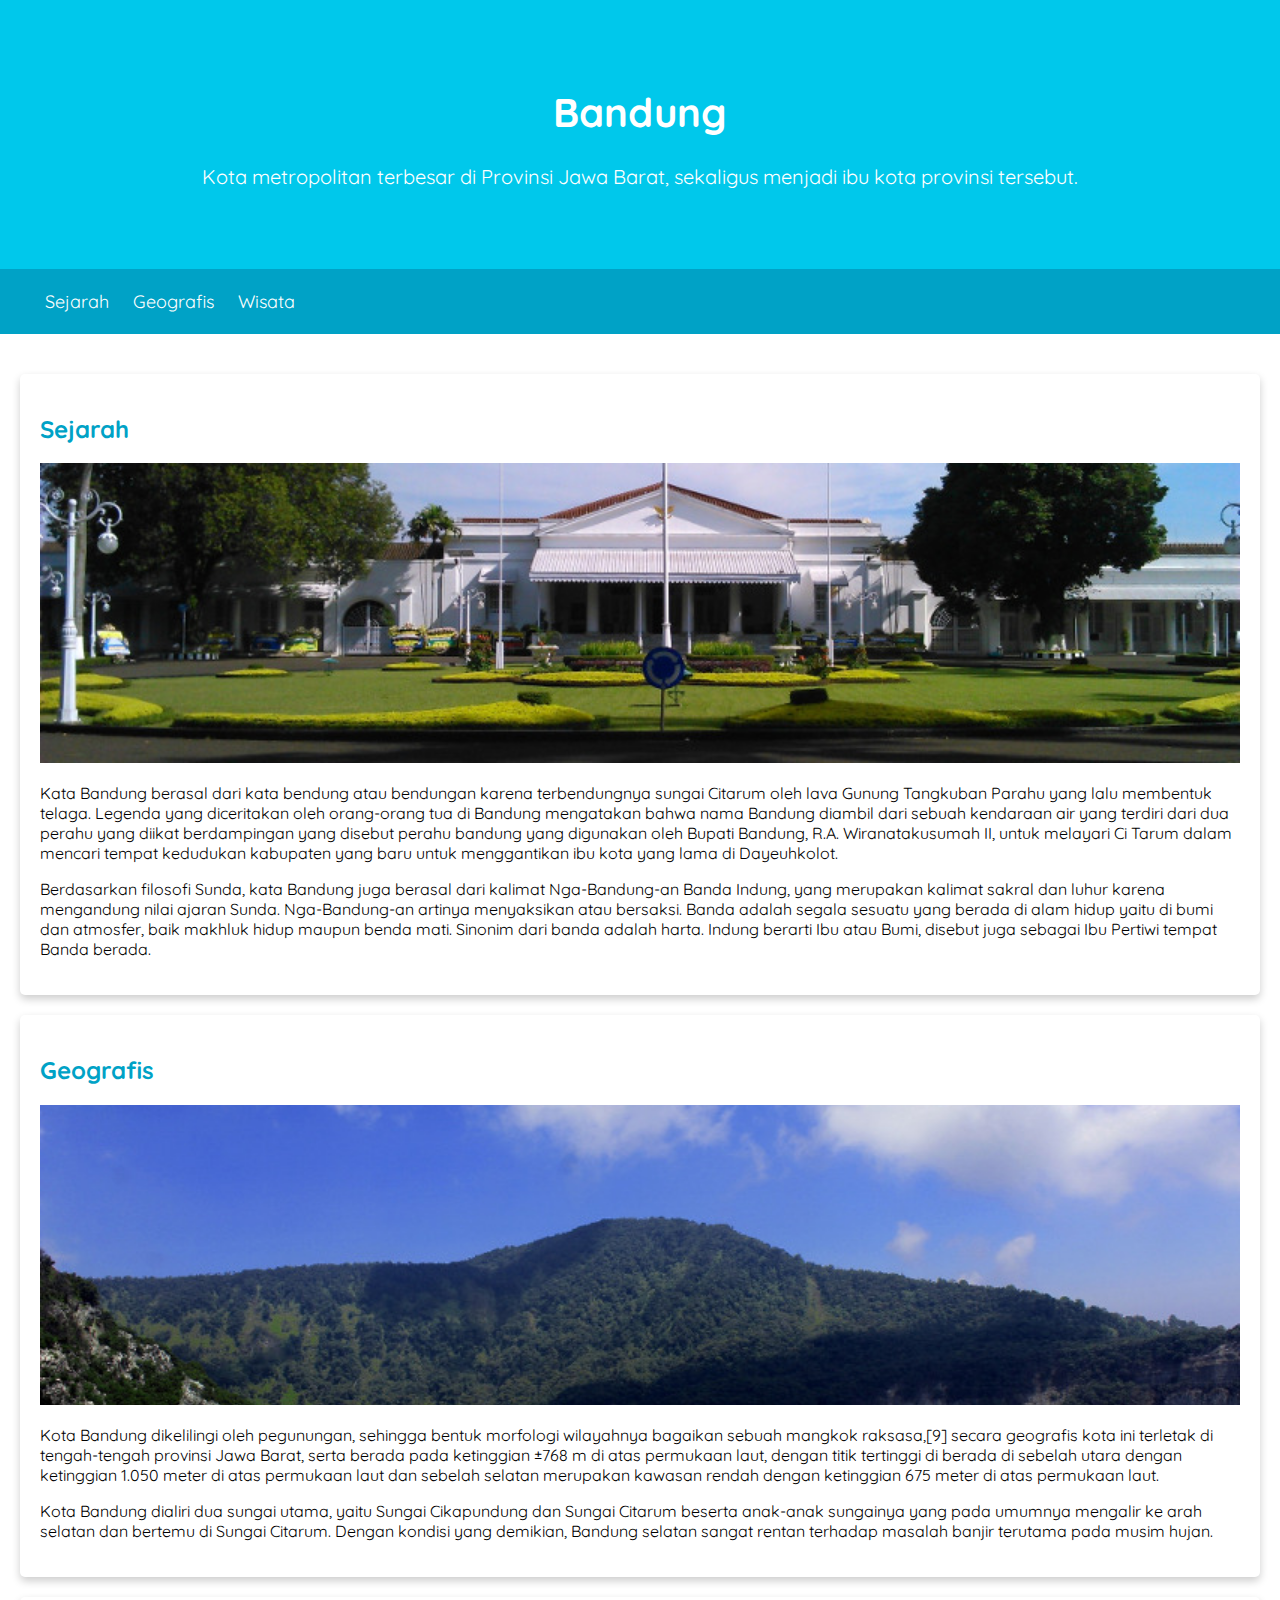
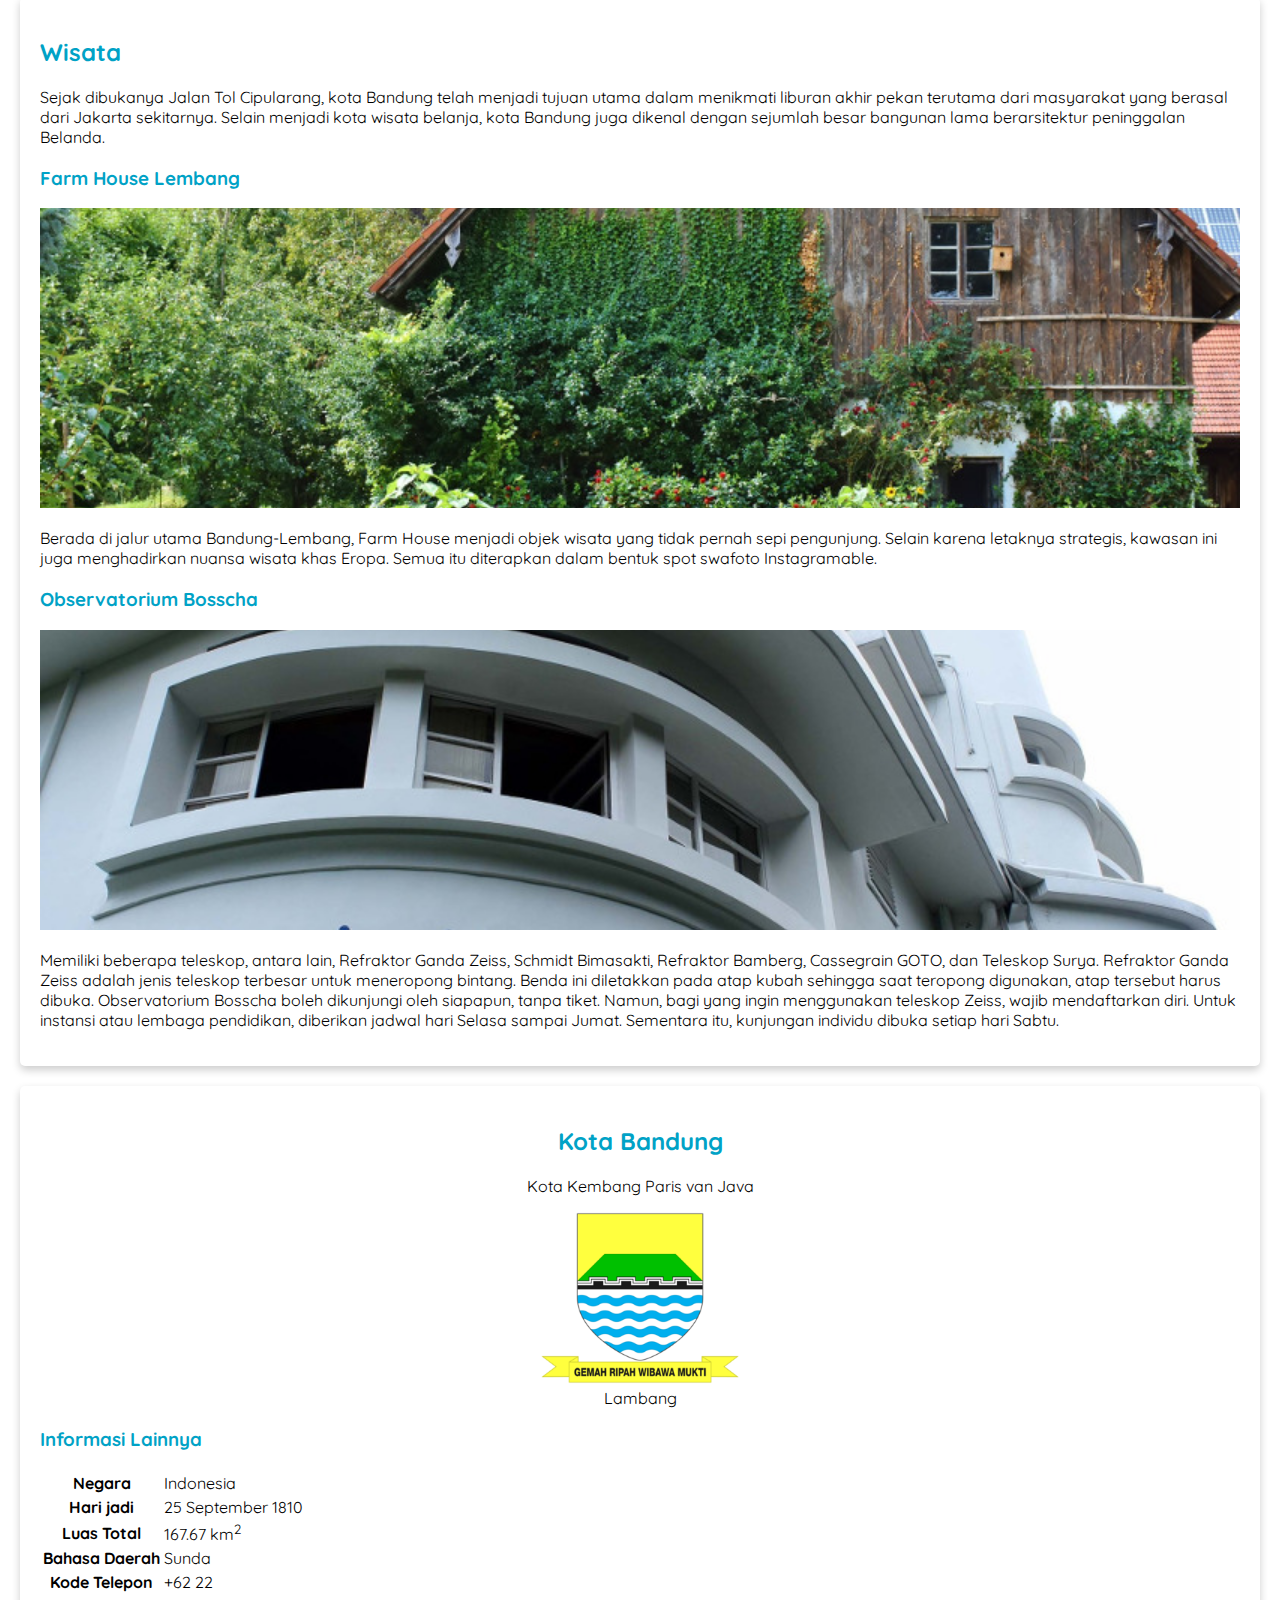
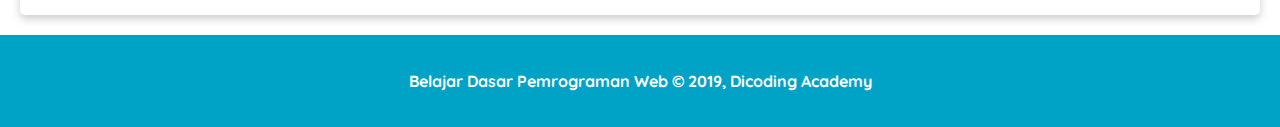
<file: Dicoding/Belajar Dasar Pengembangan Web/Pendalaman CSS/a123-webdasar-labs-502-mengatur-box-model-pada-halaman-profil/a123-webdasar-labs-502-mengatur-box-model-pada-halaman-profil/halaman-profil-bandung/index.html>
<!DOCTYPE html>
<html>
  <head>
    <meta charset="utf-8" />
    <title>Halaman Profil Bandung</title>

    <!-- My Own Styles -->
    <link rel="stylesheet" href="assets/styles/style.css" />

    <!-- Google Fonts -->
    <link rel="preconnect" href="https://fonts.googleapis.com" />
    <link rel="preconnect" href="https://fonts.gstatic.com" crossorigin />
    <link
      href="https://fonts.googleapis.com/css2?family=Quicksand:wght@400;700&display=swap"
      rel="stylesheet"
    />
  </head>

  <body>
    <header>
      <div class="jumbotron">
        <h1>Bandung</h1>
        <p>
          Kota metropolitan terbesar di Provinsi Jawa Barat, sekaligus menjadi ibu kota provinsi
          tersebut.
        </p>
      </div>

      <nav>
        <ul>
          <li>
            <a href="#sejarah">Sejarah</a>
          </li>
          <li>
            <a href="#geografis">Geografis</a>
          </li>
          <li>
            <a href="#wisata">Wisata</a>
          </li>
        </ul>
      </nav>
    </header>

    <main>
      <!-- Konten artikel -->
      <div id="content">
        <article id="sejarah" class="card">
          <h2>Sejarah</h2>
          <img src="assets/image/history.jpg" alt="sejarah" class="featured-image" />
          <p>
            Kata Bandung berasal dari kata bendung atau bendungan karena terbendungnya sungai
            Citarum oleh lava Gunung Tangkuban Parahu yang lalu membentuk telaga. Legenda yang
            diceritakan oleh orang-orang tua di Bandung mengatakan bahwa nama Bandung diambil dari
            sebuah kendaraan air yang terdiri dari dua perahu yang diikat berdampingan yang disebut
            perahu bandung yang digunakan oleh Bupati Bandung, R.A. Wiranatakusumah II, untuk
            melayari Ci Tarum dalam mencari tempat kedudukan kabupaten yang baru untuk menggantikan
            ibu kota yang lama di Dayeuhkolot.
          </p>

          <p>
            Berdasarkan filosofi Sunda, kata Bandung juga berasal dari kalimat Nga-Bandung-an Banda
            Indung, yang merupakan kalimat sakral dan luhur karena mengandung nilai ajaran Sunda.
            Nga-Bandung-an artinya menyaksikan atau bersaksi. Banda adalah segala sesuatu yang
            berada di alam hidup yaitu di bumi dan atmosfer, baik makhluk hidup maupun benda mati.
            Sinonim dari banda adalah harta. Indung berarti Ibu atau Bumi, disebut juga sebagai Ibu
            Pertiwi tempat Banda berada.
          </p>
        </article>

        <article id="geografis" class="card">
          <h2>Geografis</h2>
          <img src="assets/image/geografis.jpg" alt="geografis" class="featured-image" />
          <p>
            Kota Bandung dikelilingi oleh pegunungan, sehingga bentuk morfologi wilayahnya bagaikan
            sebuah mangkok raksasa,[9] secara geografis kota ini terletak di tengah-tengah provinsi
            Jawa Barat, serta berada pada ketinggian ±768 m di atas permukaan laut, dengan titik
            tertinggi di berada di sebelah utara dengan ketinggian 1.050 meter di atas permukaan
            laut dan sebelah selatan merupakan kawasan rendah dengan ketinggian 675 meter di atas
            permukaan laut.
          </p>

          <p>
            Kota Bandung dialiri dua sungai utama, yaitu Sungai Cikapundung dan Sungai Citarum
            beserta anak-anak sungainya yang pada umumnya mengalir ke arah selatan dan bertemu di
            Sungai Citarum. Dengan kondisi yang demikian, Bandung selatan sangat rentan terhadap
            masalah banjir terutama pada musim hujan.
          </p>
        </article>

        <article id="wisata" class="card">
          <h2>Wisata</h2>
          <p>
            Sejak dibukanya Jalan Tol Cipularang, kota Bandung telah menjadi tujuan utama dalam
            menikmati liburan akhir pekan terutama dari masyarakat yang berasal dari Jakarta
            sekitarnya. Selain menjadi kota wisata belanja, kota Bandung juga dikenal dengan
            sejumlah besar bangunan lama berarsitektur peninggalan Belanda.
          </p>

          <section>
            <h3>Farm House Lembang</h3>
            <img src="assets/image/farm-house.jpg" alt="farm house" class="featured-image" />
            <p>
              Berada di jalur utama Bandung-Lembang, Farm House menjadi objek wisata yang tidak
              pernah sepi pengunjung. Selain karena letaknya strategis, kawasan ini juga
              menghadirkan nuansa wisata khas Eropa. Semua itu diterapkan dalam bentuk spot swafoto
              Instagramable.
            </p>
          </section>

          <section>
            <h3>Observatorium Bosscha</h3>
            <img src="assets/image/bosscha.jpg" alt="bosscha" class="featured-image" />
            <p>
              Memiliki beberapa teleskop, antara lain, Refraktor Ganda Zeiss, Schmidt Bimasakti,
              Refraktor Bamberg, Cassegrain GOTO, dan Teleskop Surya. Refraktor Ganda Zeiss adalah
              jenis teleskop terbesar untuk meneropong bintang. Benda ini diletakkan pada atap kubah
              sehingga saat teropong digunakan, atap tersebut harus dibuka. Observatorium Bosscha
              boleh dikunjungi oleh siapapun, tanpa tiket. Namun, bagi yang ingin menggunakan
              teleskop Zeiss, wajib mendaftarkan diri. Untuk instansi atau lembaga pendidikan,
              diberikan jadwal hari Selasa sampai Jumat. Sementara itu, kunjungan individu dibuka
              setiap hari Sabtu.
            </p>
          </section>
        </article>
      </div>

      <!-- Konten samping -->
      <aside>
        <article class="profile card">
          <header>
            <h2>Kota Bandung</h2>
            <p>Kota Kembang Paris van Java</p>
            <figure>
              <img src="assets/image/bandung-badge.png" />
              <figcaption>Lambang</figcaption>
            </figure>
          </header>

          <section>
            <h3>Informasi Lainnya</h3>

            <table>
              <tr>
                <th>Negara</th>
                <td>Indonesia</td>
              </tr>
              <tr>
                <th>Hari jadi</th>
                <td>25 September 1810</td>
              </tr>
              <tr>
                <th>Luas Total</th>
                <td>167.67 km<sup>2</sup></td>
              </tr>
              <tr>
                <th>Bahasa Daerah</th>
                <td>Sunda</td>
              </tr>
              <tr>
                <th>Kode Telepon</th>
                <td>+62 22</td>
              </tr>
            </table>
          </section>
        </article>
      </aside>
    </main>

    <footer>
      <p>Belajar Dasar Pemrograman Web &#169; 2019, Dicoding Academy</p>
    </footer>
  </body>
</html>
</file>
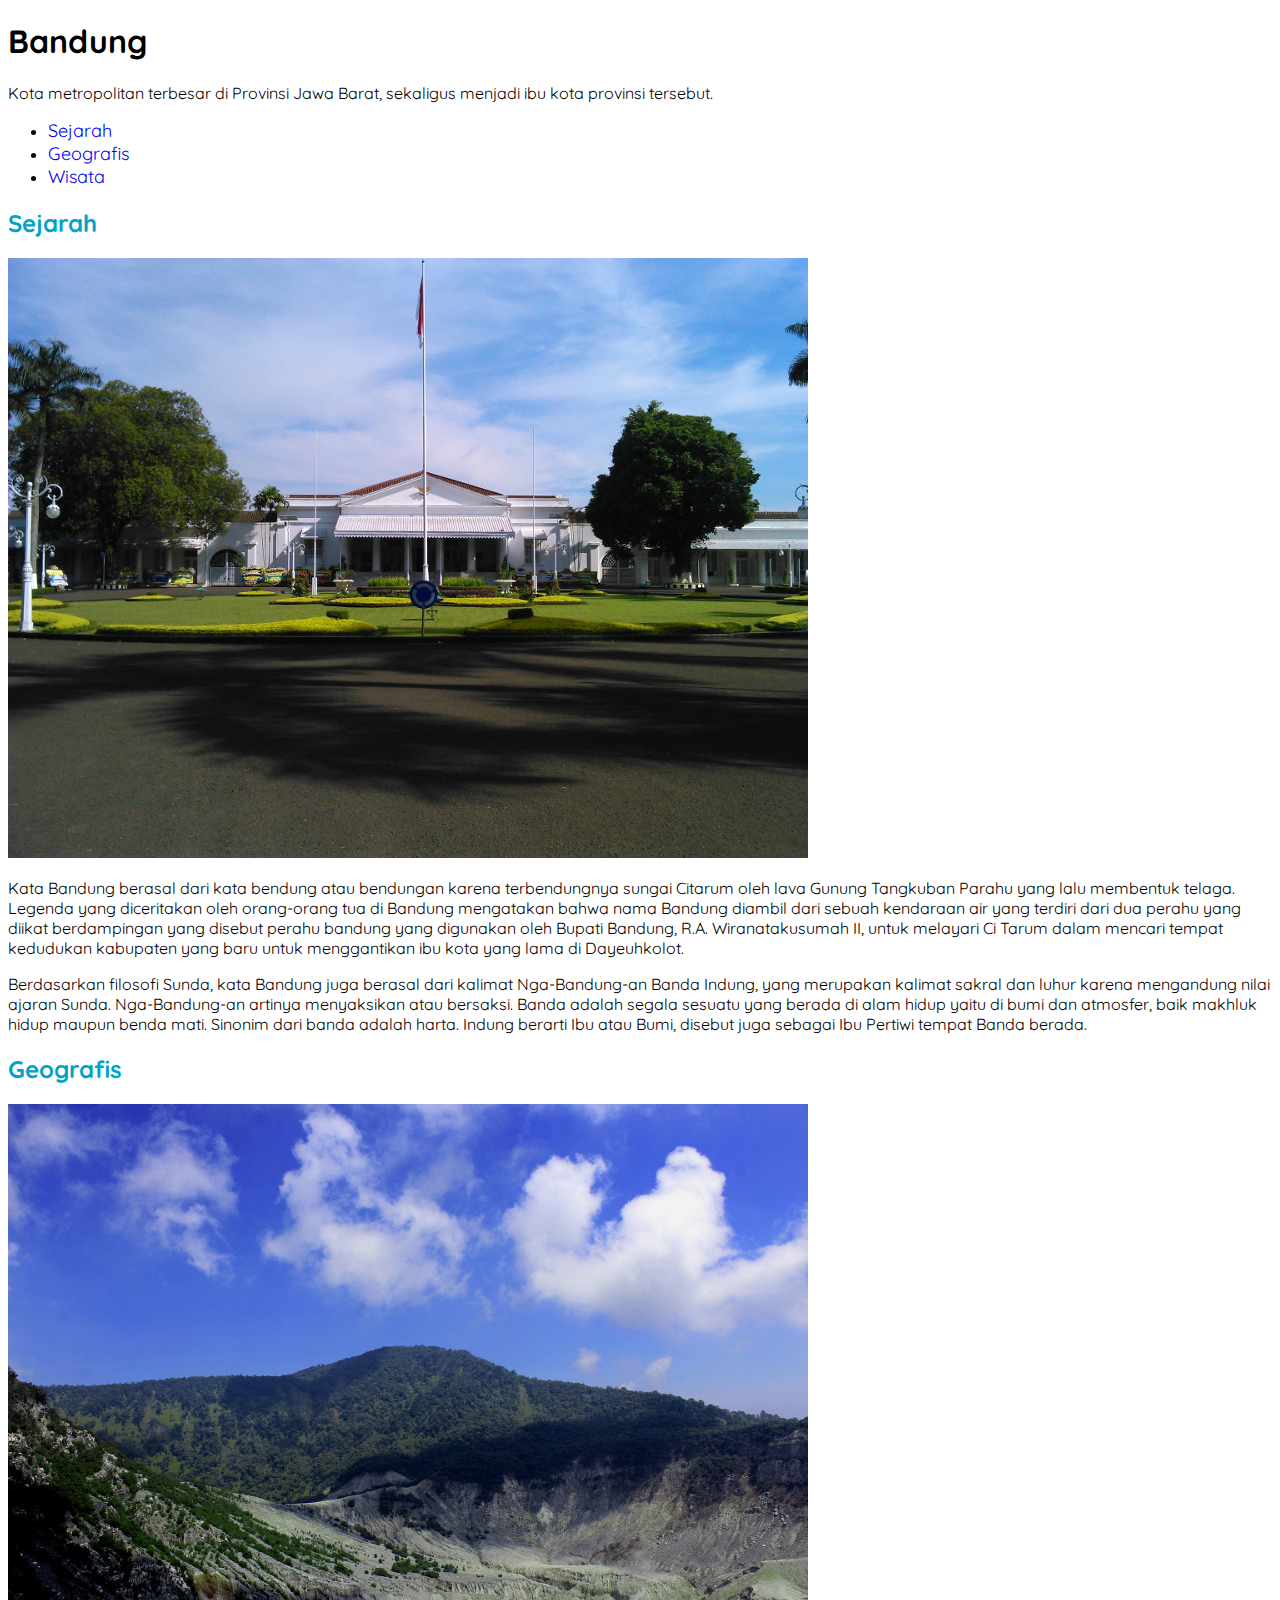
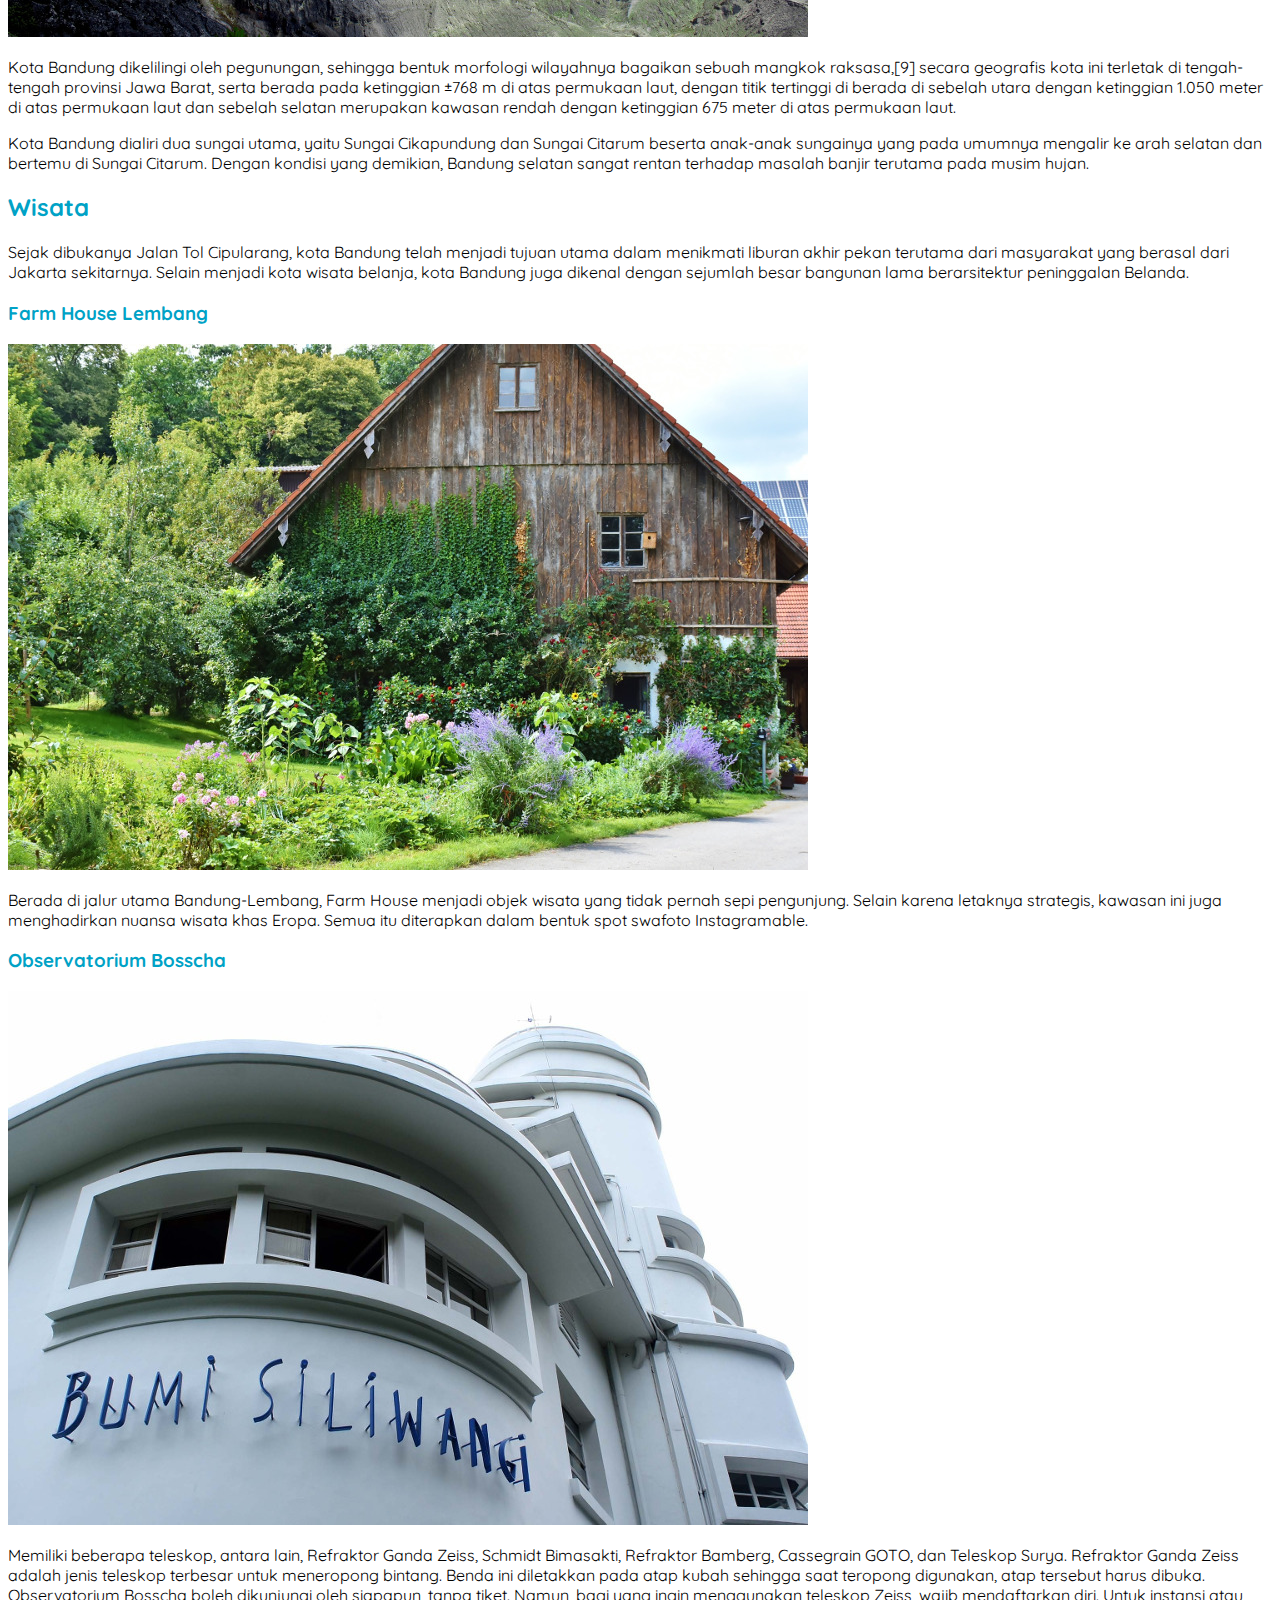
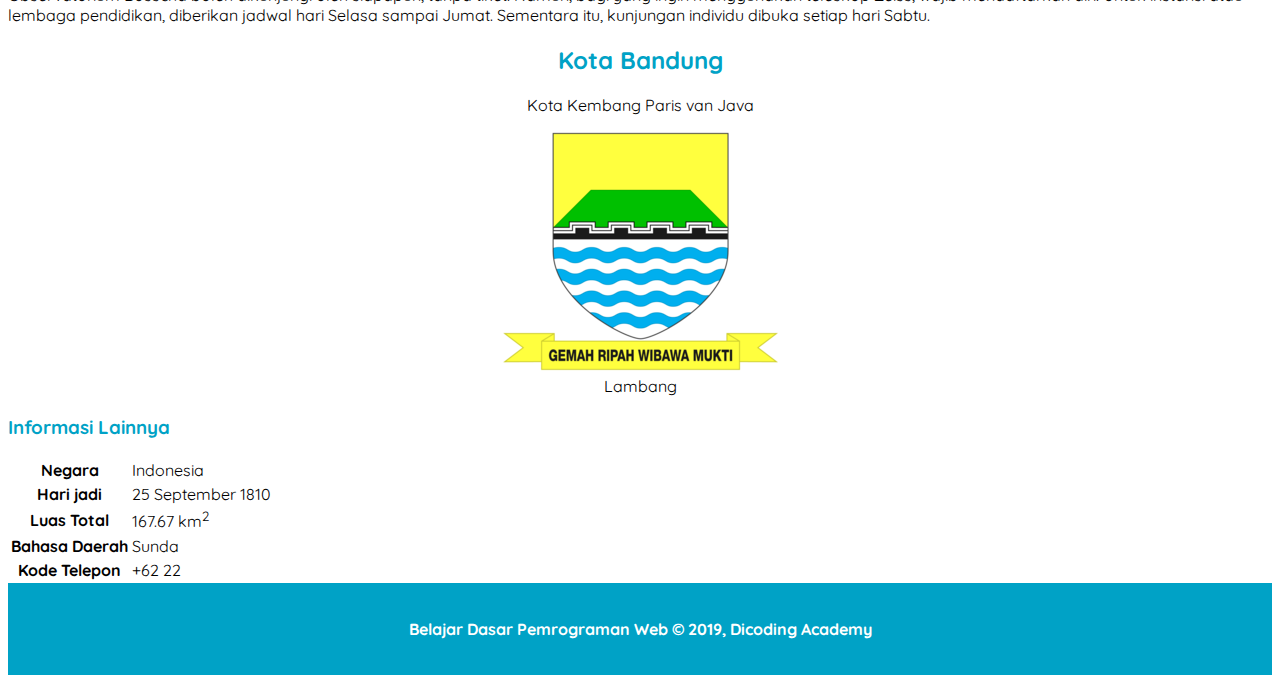
<file: Dicoding/Belajar Dasar Pengembangan Web/Pendalaman CSS/Menerapkan-Font-Styling-Pada-Halaman-Pofil/Menerapkan-Font-Styling-Pada-Halaman-Profil/halaman-profil-bandung/index.html>
<!DOCTYPE html>
<html>

<head>
  <meta charset="utf-8" />
  <title>Halaman Profil Bandung</title>

  <!-- My Own Styles -->
  <link rel="stylesheet" href="assets/styles/style.css" />

  <!-- Google Fonts -->
  <link rel="preconnect" href="https://fonts.googleapis.com" />
  <link rel="preconnect" href="https://fonts.gstatic.com" crossorigin />
  <link href="https://fonts.googleapis.com/css2?family=Quicksand:wght@400;700&display=swap" rel="stylesheet" />
</head>

<body>
  <header>
    <div class="jumbotron">
      <h1>Bandung</h1>
      <p>
        Kota metropolitan terbesar di Provinsi Jawa Barat, sekaligus menjadi ibu kota provinsi
        tersebut.
      </p>
    </div>
    <nav>
      <ul>
        <li>
          <a href="#sejarah">Sejarah</a>
        </li>
        <li>
          <a href="#geografis">Geografis</a>
        </li>
        <li>
          <a href="#wisata">Wisata</a>
        </li>
      </ul>
    </nav>
  </header>

  <main>
    <!-- Konten artikel -->
    <div id="content">
      <article id="sejarah">
        <h2>Sejarah</h2>
        <img src="assets/image/history.jpg" alt="sejarah" class="featured-image" />
        <p>
          Kata Bandung berasal dari kata bendung atau bendungan karena terbendungnya sungai
          Citarum oleh lava Gunung Tangkuban Parahu yang lalu membentuk telaga. Legenda yang
          diceritakan oleh orang-orang tua di Bandung mengatakan bahwa nama Bandung diambil dari
          sebuah kendaraan air yang terdiri dari dua perahu yang diikat berdampingan yang disebut
          perahu bandung yang digunakan oleh Bupati Bandung, R.A. Wiranatakusumah II, untuk
          melayari Ci Tarum dalam mencari tempat kedudukan kabupaten yang baru untuk menggantikan
          ibu kota yang lama di Dayeuhkolot.
        </p>

        <p>
          Berdasarkan filosofi Sunda, kata Bandung juga berasal dari kalimat Nga-Bandung-an Banda
          Indung, yang merupakan kalimat sakral dan luhur karena mengandung nilai ajaran Sunda.
          Nga-Bandung-an artinya menyaksikan atau bersaksi. Banda adalah segala sesuatu yang
          berada di alam hidup yaitu di bumi dan atmosfer, baik makhluk hidup maupun benda mati.
          Sinonim dari banda adalah harta. Indung berarti Ibu atau Bumi, disebut juga sebagai Ibu
          Pertiwi tempat Banda berada.
        </p>
      </article>

      <article id="geografis">
        <h2>Geografis</h2>
        <img src="assets/image/geografis.jpg" alt="geografis" class="featured-image" />

        <p>
          Kota Bandung dikelilingi oleh pegunungan, sehingga bentuk morfologi wilayahnya bagaikan
          sebuah mangkok raksasa,[9] secara geografis kota ini terletak di tengah-tengah provinsi
          Jawa Barat, serta berada pada ketinggian ±768 m di atas permukaan laut, dengan titik
          tertinggi di berada di sebelah utara dengan ketinggian 1.050 meter di atas permukaan
          laut dan sebelah selatan merupakan kawasan rendah dengan ketinggian 675 meter di atas
          permukaan laut.
        </p>

        <p>
          Kota Bandung dialiri dua sungai utama, yaitu Sungai Cikapundung dan Sungai Citarum
          beserta anak-anak sungainya yang pada umumnya mengalir ke arah selatan dan bertemu di
          Sungai Citarum. Dengan kondisi yang demikian, Bandung selatan sangat rentan terhadap
          masalah banjir terutama pada musim hujan.
        </p>
      </article>

      <article id="wisata" class="card">
        <h2>Wisata</h2>
        <p>
          Sejak dibukanya Jalan Tol Cipularang, kota Bandung telah menjadi tujuan utama dalam
          menikmati liburan akhir pekan terutama dari masyarakat yang berasal dari Jakarta
          sekitarnya. Selain menjadi kota wisata belanja, kota Bandung juga dikenal dengan
          sejumlah besar bangunan lama berarsitektur peninggalan Belanda.
        </p>

        <section>
          <h3>Farm House Lembang</h3>
          <img src="assets/image/farm-house.jpg" alt="farm house" />
          <p>
            Berada di jalur utama Bandung-Lembang, Farm House menjadi objek wisata yang tidak
            pernah sepi pengunjung. Selain karena letaknya strategis, kawasan ini juga
            menghadirkan nuansa wisata khas Eropa. Semua itu diterapkan dalam bentuk spot swafoto
            Instagramable.
          </p>
        </section>

        <section>
          <h3>Observatorium Bosscha</h3>
          <img src="assets/image/bosscha.jpg" alt="bosscha" />
          <p>
            Memiliki beberapa teleskop, antara lain, Refraktor Ganda Zeiss, Schmidt Bimasakti,
            Refraktor Bamberg, Cassegrain GOTO, dan Teleskop Surya. Refraktor Ganda Zeiss adalah
            jenis teleskop terbesar untuk meneropong bintang. Benda ini diletakkan pada atap kubah
            sehingga saat teropong digunakan, atap tersebut harus dibuka. Observatorium Bosscha
            boleh dikunjungi oleh siapapun, tanpa tiket. Namun, bagi yang ingin menggunakan
            teleskop Zeiss, wajib mendaftarkan diri. Untuk instansi atau lembaga pendidikan,
            diberikan jadwal hari Selasa sampai Jumat. Sementara itu, kunjungan individu dibuka
            setiap hari Sabtu.
          </p>
        </section>
      </article>
    </div>

    <!-- Konten samping -->
    <aside>
      <article class="profile profile card">
        <header>
          <h2>Kota Bandung</h2>
          <p>Kota Kembang Paris van Java</p>
          <figure>
            <img src="assets/image/bandung-badge.png" />
            <figcaption>Lambang</figcaption>
          </figure>
        </header>

        <section>
          <h3>Informasi Lainnya</h3>

          <table>
            <tr>
              <th>Negara</th>
              <td>Indonesia</td>
            </tr>
            <tr>
              <th>Hari jadi</th>
              <td>25 September 1810</td>
            </tr>
            <tr>
              <th>Luas Total</th>
              <td>167.67 km<sup>2</sup></td>
            </tr>
            <tr>
              <th>Bahasa Daerah</th>
              <td>Sunda</td>
            </tr>
            <tr>
              <th>Kode Telepon</th>
              <td>+62 22</td>
            </tr>
          </table>
        </section>
      </article>
    </aside>
  </main>

  <footer>
    <p>Belajar Dasar Pemrograman Web &#169; 2019, Dicoding Academy</p>
  </footer>
</body>

</html>
</file>
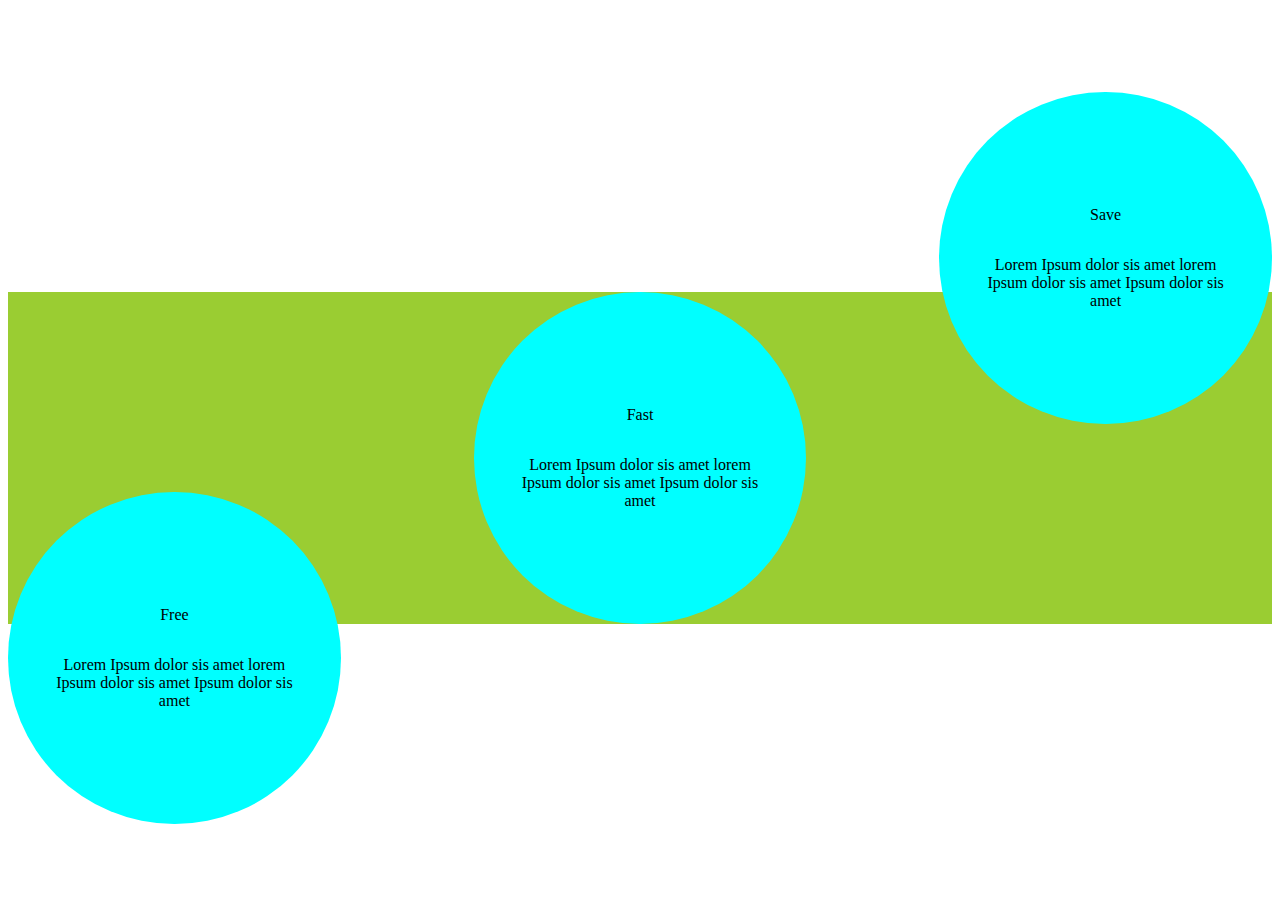
<file: Dicoding/Belajar Dasar Pengembangan Web/Pendalaman CSS/FLEX.html>
<!DOCTYPE html>
<html lang="en">

<head>
  <meta charset="UTF-8">
  <meta name="viewport" content="width=device-width, initial-scale=1.0">
  <title>Document</title>
  <style>
    body {
      height: 100vh;
      display: flex;
      flex-direction: column;
      justify-content: center;
      align-items: center;
    }

    .container {
      width: 100%;
      height: auto;
      display: flex;
      flex-direction: row;
      justify-content: center;
      align-items: center;
      gap: 20px;
      position: relative;
      background-color: yellowgreen;
    }

    .circle {
      width: 20%;
      height: auto;
      background-color: aqua;
      border-radius: 100%;
      padding: 40px;
      display: flex;
      flex-direction: column;
      justify-content: center;
      align-items: center;
      aspect-ratio: 1/1;
      min-width: 250px;
      min-height: 250px;
    }

    .p1 {
      width: 100%;
      text-align: center;
    }

    .p2 {
      width: 100%;
      text-align: center;
    }

    .img-icon {
      width: 100px;
      height: 100px;
      background-color: black;
      display: none;
    }

    .circle:hover {
      justify-content: start;
    }

    .circle.c1 {
      position: absolute;
      left: 0;
      bottom: -200px;
    }

    .circle.c2 {
      position: absolute;
      right: 0;
      top: -200px;
    }
  </style>
</head>

<body>
  <div class="container">
    <div class="circle c1">
      <p class="p1">Free</p>
      <p class="p2">Lorem Ipsum dolor sis amet lorem Ipsum dolor sis amet Ipsum dolor sis amet</p>
      <div class="img-icon">

      </div>
    </div>
    <div class="circle">
      <p class="p1">Fast</p>
      <p class="p2">Lorem Ipsum dolor sis amet lorem Ipsum dolor sis amet Ipsum dolor sis amet</p>
      <div class="img-icon">

      </div>
    </div>
    <div class="circle c2">
      <p class="p1">Save</p>
      <p class="p2">Lorem Ipsum dolor sis amet lorem Ipsum dolor sis amet Ipsum dolor sis amet</p>
      <div class="img-icon">

      </div>
    </div>
  </div>
  <script>
    const circle = document.querySelector('.circle');
    const square = document.querySelector('.img-icon');

    circle.addEventListener('mouseenter', () => {
      square.style.display = "flex";
    });

    circle.addEventListener('mouseleave', () => {
      square.style.display = "none";
    });
  </script>
</body>

</html>
</file>
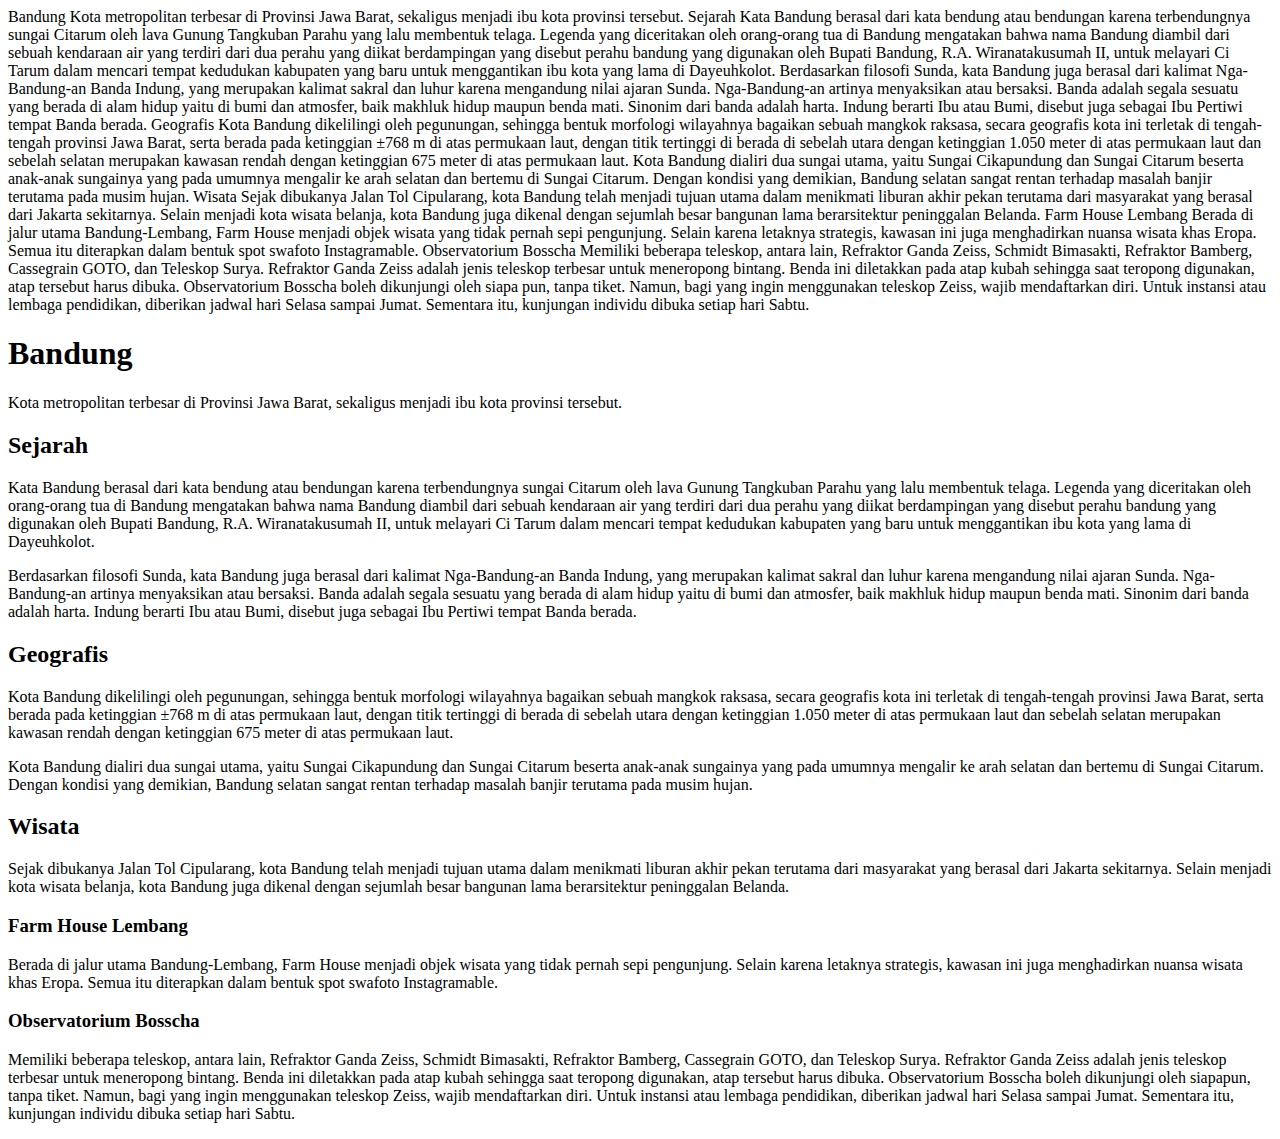
<file: Dicoding/Belajar Dasar Pengembangan Web/Pengantar HTML/Latihan Identifikasi Elemen pada Halaman Profil/Web_Dasar.html>
<!-- 1.    Membuka hasil akhir pada latihan sebelumnya.
            Jika belum punya, silakan siapkan proyek berisi berkas: "index.html" dengan kode berikut.

 Bandung
Kota metropolitan terbesar di Provinsi Jawa Barat, sekaligus menjadi ibu kota provinsi tersebut.
 
 
Sejarah
Kata Bandung berasal dari kata bendung atau bendungan karena terbendungnya sungai Citarum oleh lava Gunung Tangkuban Parahu yang lalu membentuk telaga. Legenda yang diceritakan oleh orang-orang tua di Bandung mengatakan bahwa nama Bandung diambil dari sebuah kendaraan air yang terdiri dari dua perahu yang diikat berdampingan yang disebut perahu bandung yang digunakan oleh Bupati Bandung, R.A. Wiranatakusumah II, untuk melayari Ci Tarum dalam mencari tempat kedudukan kabupaten yang baru untuk menggantikan ibu kota yang lama di Dayeuhkolot.
 
 
Berdasarkan filosofi Sunda, kata Bandung juga berasal dari kalimat Nga-Bandung-an Banda Indung, yang merupakan kalimat sakral dan luhur karena mengandung nilai ajaran Sunda. Nga-Bandung-an artinya menyaksikan atau bersaksi. Banda adalah segala sesuatu yang berada di alam hidup yaitu di bumi dan atmosfer, baik makhluk hidup maupun benda mati. Sinonim dari banda adalah harta. Indung berarti Ibu atau Bumi, disebut juga sebagai Ibu Pertiwi tempat Banda berada.
 
 
Geografis
Kota Bandung dikelilingi oleh pegunungan, sehingga bentuk morfologi wilayahnya bagaikan sebuah mangkok raksasa, secara geografis kota ini terletak di tengah-tengah provinsi Jawa Barat, serta berada pada ketinggian ±768 m di atas permukaan laut, dengan titik tertinggi di berada di sebelah utara dengan ketinggian 1.050 meter di atas permukaan laut dan sebelah selatan merupakan kawasan rendah dengan ketinggian 675 meter di atas permukaan laut.
 
 
Kota Bandung dialiri dua sungai utama, yaitu Sungai Cikapundung dan Sungai Citarum beserta anak-anak sungainya yang pada umumnya mengalir ke arah selatan dan bertemu di Sungai Citarum. Dengan kondisi yang demikian, Bandung selatan sangat rentan terhadap masalah banjir terutama pada musim hujan.
 
 
Wisata
Sejak dibukanya Jalan Tol Cipularang, kota Bandung telah menjadi tujuan utama dalam menikmati liburan akhir pekan terutama dari masyarakat yang berasal dari Jakarta sekitarnya. Selain menjadi kota wisata belanja, kota Bandung juga dikenal dengan sejumlah besar bangunan lama berarsitektur peninggalan Belanda.
 
 
Farm House Lembang
Berada di jalur utama Bandung-Lembang, Farm House menjadi objek wisata yang tidak pernah sepi pengunjung. Selain karena letaknya strategis, kawasan ini juga menghadirkan nuansa wisata khas Eropa. Semua itu diterapkan dalam bentuk spot swafoto Instagramable.
 
 
Observatorium Bosscha
Memiliki beberapa teleskop, antara lain, Refraktor Ganda Zeiss, Schmidt Bimasakti, Refraktor Bamberg, Cassegrain GOTO, dan Teleskop Surya. Refraktor Ganda Zeiss adalah jenis teleskop terbesar untuk meneropong bintang. Benda ini diletakkan pada atap kubah sehingga saat teropong digunakan, atap tersebut harus dibuka. Observatorium Bosscha boleh dikunjungi oleh siapa pun, tanpa tiket. Namun, bagi yang ingin menggunakan teleskop Zeiss, wajib mendaftarkan diri. Untuk instansi atau lembaga pendidikan, diberikan jadwal hari Selasa sampai Jumat. Sementara itu, kunjungan individu dibuka setiap hari Sabtu. -->

<!-- 2. Karena seluruh konten yang ditampilkan ada dalam elemen <body>,
        silakan masukkan seluruh konten artikel padanya sehingga hasil keseluruhan kode menjadi seperti berikut. -->

<!DOCTYPE html>
<html>

<head></head>

<body>
    Bandung
    Kota metropolitan terbesar di Provinsi Jawa Barat, sekaligus menjadi ibu kota provinsi tersebut.


    Sejarah
    Kata Bandung berasal dari kata bendung atau bendungan karena terbendungnya sungai Citarum oleh lava Gunung Tangkuban
    Parahu yang lalu membentuk telaga. Legenda yang diceritakan oleh orang-orang tua di Bandung mengatakan bahwa nama
    Bandung diambil dari sebuah kendaraan air yang terdiri dari dua perahu yang diikat berdampingan yang disebut perahu
    bandung yang digunakan oleh Bupati Bandung, R.A. Wiranatakusumah II, untuk melayari Ci Tarum dalam mencari tempat
    kedudukan kabupaten yang baru untuk menggantikan ibu kota yang lama di Dayeuhkolot.


    Berdasarkan filosofi Sunda, kata Bandung juga berasal dari kalimat Nga-Bandung-an Banda Indung, yang merupakan
    kalimat sakral dan luhur karena mengandung nilai ajaran Sunda. Nga-Bandung-an artinya menyaksikan atau bersaksi.
    Banda adalah segala sesuatu yang berada di alam hidup yaitu di bumi dan atmosfer, baik makhluk hidup maupun benda
    mati. Sinonim dari banda adalah harta. Indung berarti Ibu atau Bumi, disebut juga sebagai Ibu Pertiwi tempat Banda
    berada.


    Geografis
    Kota Bandung dikelilingi oleh pegunungan, sehingga bentuk morfologi wilayahnya bagaikan sebuah mangkok raksasa,
    secara geografis kota ini terletak di tengah-tengah provinsi Jawa Barat, serta berada pada ketinggian ±768 m di atas
    permukaan laut, dengan titik tertinggi di berada di sebelah utara dengan ketinggian 1.050 meter di atas permukaan
    laut dan sebelah selatan merupakan kawasan rendah dengan ketinggian 675 meter di atas permukaan laut.


    Kota Bandung dialiri dua sungai utama, yaitu Sungai Cikapundung dan Sungai Citarum beserta anak-anak sungainya yang
    pada umumnya mengalir ke arah selatan dan bertemu di Sungai Citarum. Dengan kondisi yang demikian, Bandung selatan
    sangat rentan terhadap masalah banjir terutama pada musim hujan.


    Wisata
    Sejak dibukanya Jalan Tol Cipularang, kota Bandung telah menjadi tujuan utama dalam menikmati liburan akhir pekan
    terutama dari masyarakat yang berasal dari Jakarta sekitarnya. Selain menjadi kota wisata belanja, kota Bandung juga
    dikenal dengan sejumlah besar bangunan lama berarsitektur peninggalan Belanda.


    Farm House Lembang
    Berada di jalur utama Bandung-Lembang, Farm House menjadi objek wisata yang tidak pernah sepi pengunjung. Selain
    karena letaknya strategis, kawasan ini juga menghadirkan nuansa wisata khas Eropa. Semua itu diterapkan dalam bentuk
    spot swafoto Instagramable.


    Observatorium Bosscha
    Memiliki beberapa teleskop, antara lain, Refraktor Ganda Zeiss, Schmidt Bimasakti, Refraktor Bamberg, Cassegrain
    GOTO, dan Teleskop Surya. Refraktor Ganda Zeiss adalah jenis teleskop terbesar untuk meneropong bintang. Benda ini
    diletakkan pada atap kubah sehingga saat teropong digunakan, atap tersebut harus dibuka. Observatorium Bosscha boleh
    dikunjungi oleh siapa pun, tanpa tiket. Namun, bagi yang ingin menggunakan teleskop Zeiss, wajib mendaftarkan diri.
    Untuk instansi atau lembaga pendidikan, diberikan jadwal hari Selasa sampai Jumat. Sementara itu, kunjungan individu
    dibuka setiap hari Sabtu.
</body>

</html>

<!-- 3. Jika sudah, kita dapat memberi elemen heading dan elemen paragraf sesuai dengan hasil identifikasi.
    Jika diimplementasikan, hasil kode akan tampak seperti berikut. -->

<!DOCTYPE html>
<html>

<head></head>

<body>
    <h1>Bandung</h1>
    <p>
        Kota metropolitan terbesar di Provinsi Jawa Barat, sekaligus menjadi ibu
        kota provinsi tersebut.
    </p>


    <h2>Sejarah</h2>
    <p>
        Kata Bandung berasal dari kata bendung atau bendungan karena terbendungnya
        sungai Citarum oleh lava Gunung Tangkuban Parahu yang lalu membentuk
        telaga. Legenda yang diceritakan oleh orang-orang tua di Bandung
        mengatakan bahwa nama Bandung diambil dari sebuah kendaraan air yang
        terdiri dari dua perahu yang diikat berdampingan yang disebut perahu
        bandung yang digunakan oleh Bupati Bandung, R.A. Wiranatakusumah II, untuk
        melayari Ci Tarum dalam mencari tempat kedudukan kabupaten yang baru untuk
        menggantikan ibu kota yang lama di Dayeuhkolot.
    </p>
    <p>
        Berdasarkan filosofi Sunda, kata Bandung juga berasal dari kalimat
        Nga-Bandung-an Banda Indung, yang merupakan kalimat sakral dan luhur
        karena mengandung nilai ajaran Sunda. Nga-Bandung-an artinya menyaksikan
        atau bersaksi. Banda adalah segala sesuatu yang berada di alam hidup yaitu
        di bumi dan atmosfer, baik makhluk hidup maupun benda mati. Sinonim dari
        banda adalah harta. Indung berarti Ibu atau Bumi, disebut juga sebagai Ibu
        Pertiwi tempat Banda berada.
    </p>


    <h2>Geografis</h2>
    <p>
        Kota Bandung dikelilingi oleh pegunungan, sehingga bentuk morfologi
        wilayahnya bagaikan sebuah mangkok raksasa, secara geografis kota ini
        terletak di tengah-tengah provinsi Jawa Barat, serta berada pada
        ketinggian ±768 m di atas permukaan laut, dengan titik tertinggi di berada
        di sebelah utara dengan ketinggian 1.050 meter di atas permukaan laut dan
        sebelah selatan merupakan kawasan rendah dengan ketinggian 675 meter di
        atas permukaan laut.
    </p>
    <p>
        Kota Bandung dialiri dua sungai utama, yaitu Sungai Cikapundung dan Sungai
        Citarum beserta anak-anak sungainya yang pada umumnya mengalir ke arah
        selatan dan bertemu di Sungai Citarum. Dengan kondisi yang demikian,
        Bandung selatan sangat rentan terhadap masalah banjir terutama pada musim
        hujan.
    </p>


    <h2>Wisata</h2>
    <p>
        Sejak dibukanya Jalan Tol Cipularang, kota Bandung telah menjadi tujuan
        utama dalam menikmati liburan akhir pekan terutama dari masyarakat yang
        berasal dari Jakarta sekitarnya. Selain menjadi kota wisata belanja, kota
        Bandung juga dikenal dengan sejumlah besar bangunan lama berarsitektur
        peninggalan Belanda.
    </p>

    <h3>Farm House Lembang</h3>
    <p>
        Berada di jalur utama Bandung-Lembang, Farm House menjadi objek wisata
        yang tidak pernah sepi pengunjung. Selain karena letaknya strategis,
        kawasan ini juga menghadirkan nuansa wisata khas Eropa. Semua itu
        diterapkan dalam bentuk spot swafoto Instagramable.
    </p>

    <h3>Observatorium Bosscha</h3>
    <p>
        Memiliki beberapa teleskop, antara lain, Refraktor Ganda Zeiss, Schmidt
        Bimasakti, Refraktor Bamberg, Cassegrain GOTO, dan Teleskop Surya.
        Refraktor Ganda Zeiss adalah jenis teleskop terbesar untuk meneropong
        bintang. Benda ini diletakkan pada atap kubah sehingga saat teropong
        digunakan, atap tersebut harus dibuka. Observatorium Bosscha boleh
        dikunjungi oleh siapapun, tanpa tiket. Namun, bagi yang ingin menggunakan
        teleskop Zeiss, wajib mendaftarkan diri. Untuk instansi atau lembaga
        pendidikan, diberikan jadwal hari Selasa sampai Jumat. Sementara itu,
        kunjungan individu dibuka setiap hari Sabtu.
    </p>
</body>

</html>

<!-- 4. Kita belum selesai sampai di sini. Tidak hanya elemen <body>,untuk memperlengkap dokumen ini,
    kita akan melengkapi elemen dalam elemen <head>. Silakan tambahkan kode bercetak tebal berikut pada index.html. -->

        <!DOCTYPE html><html>
            <head>
              <meta charset="utf-8">
              <title>Halaman Profil Bandung</title>
            </head>
            <body>
              <!-- Kode lainnya disembunyikan... -->
            </body>
          </html>
</file>
<file: Dicoding/Belajar Dasar Pengembangan Web/Pendalaman CSS/a123-webdasar-labs-502-mengatur-box-model-pada-halaman-profil/a123-webdasar-labs-502-mengatur-box-model-pada-halaman-profil/halaman-profil-bandung/assets/styles/style.css>
body {
  font-family: 'Quicksand', sans-serif;

  margin: 0;
  padding: 0;
}

h2,
h3 {
  color: #00a2c6;
}

footer {
  padding: 20px;
  color: white;
  background-color: #00a2c6;

  text-align: center;
  font-weight: bold;
}

nav a {
  font-size: 18px;

  font-weight: 400;
  text-decoration: none;

  color: white;
}

nav a:hover {
  font-weight: bold;
}

.profile header {
  text-align: center;
}

.featured-image {
  width: 100%;
  max-height: 300px;

  object-fit: cover;
  object-position: center;
}

.profile img {
  width: 200px;
}

.card {
  box-shadow: 0 4px 8px 0 rgba(0, 0, 0, 0.2);
  border-radius: 5px;

  padding: 20px;
  margin-top: 20px;
}

.jumbotron {
  font-size: 20px;
  padding: 60px;
  background-color: #00c8eb;
  text-align: center;
  color: white;
}

nav li {
  display: inline;
  list-style-type: none;
  margin-right: 20px;
}

nav {
  background-color: #00a2c6;
  padding: 5px;
}

main {
  padding: 20px;
}
</file>
<file: Dicoding/Belajar Dasar Pengembangan Web/Pendalaman CSS/Menerapkan-Font-Styling-Pada-Halaman-Pofil/Menerapkan-Font-Styling-Pada-Halaman-Profil/halaman-profil-bandung/assets/styles/style.css>
body {
  font-family: 'Quicksand', sans-serif;
}

h2,
h3 {
  color: #00a2c6;
}

footer {
  padding: 20px;
  color: white;
  background-color: #00a2c6;

  text-align: center;
  font-weight: bold;
}

nav a {
  font-size: 18px;

  font-weight: 400;
  text-decoration: none;
}

nav a:hover {
  font-weight: bold;
}

.profile header {
  text-align: center;
}
</file>
